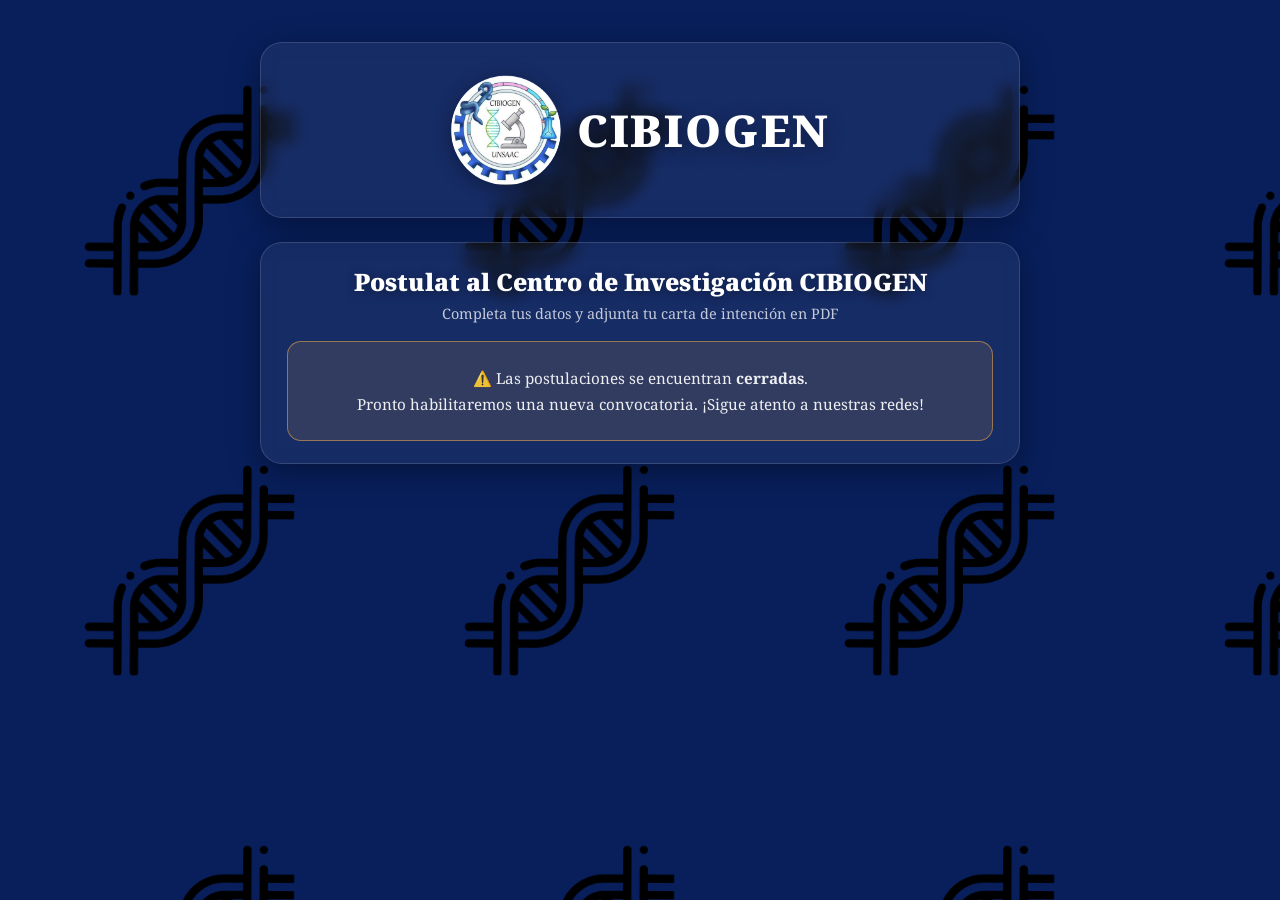
<file: formulario/index.html>
<!DOCTYPE html>
<html lang="es">
<head>
	<base target="_top">
	<meta charset="UTF-8">
	<meta name="viewport" content="width=device-width, initial-scale=1.0">
	<link rel="stylesheet" href="style.css">
	<title>CIBIOGEN · Postulación</title>

	<link rel="preconnect" href="https://fonts.googleapis.com">
	<link rel="preconnect" href="https://fonts.gstatic.com" crossorigin>
	<link href="https://fonts.googleapis.com/css2?family=Noto+Serif:ital,wght@0,100..900;1,100..900&display=swap" rel="stylesheet">

	<link rel="icon" type="image/png" sizes="32x32" href="cibiogen.png">
	<link rel="shortcut icon" href="cibiogen.png">
	<meta name="theme-color" content="#081F5C">
</head>

<body>
	<div class="carta">
		<div class="box-titulo">
			<img class="logo-cibiogen" src="cibiogen.png" alt="Logo CIBIOGEN">
			<span class="titulo-cibiogen">CIBIOGEN</span>
		</div>
	</div>

	<div class="carta">
		<div class="form-titulo">
			<h1>Postulat al Centro de Investigación CIBIOGEN</h1>
			<p>Completa tus datos y adjunta tu carta de intención en PDF</p>
		</div>

		<div id="aviso-cerrado" class="aviso-cerrado-form">
			<p>⚠️ Las postulaciones se encuentran <strong>cerradas</strong>.</p>
			<p>Pronto habilitaremos una nueva convocatoria. ¡Sigue atento a nuestras redes!</p>
		</div>

		<!-- Pantalla de éxito -->
		<div class="pantalla-exito-form" id="pantalla-exito">
			<div class="icono-exito">✅</div>
			<h2>¡Postulación enviada!</h2>
			<p id="texto-exito">Tu inscripción fue registrada correctamente.</p>
			<br>
			<button type="button" class="btn-reiniciar-form" onclick="reiniciar()">Registrar otra postulación</button>
		</div>

		<form id="formPostulacion" novalidate>
			<div class="seccion-form">
				<h3>Datos personales</h3>
				<div class="fila-form tres">
					<div class="campo-form">
						<label for="nombres">Nombres</label>
						<input type="text" id="nombres" name="nombres" required>
					</div>
					<div class="campo-form">
						<label for="apellidoPaterno">Apellido paterno</label>
						<input type="text" id="apellidoPaterno" name="apellidoPaterno" required>
					</div>
					<div class="campo-form">
						<label for="apellidoMaterno">Apellido materno</label>
						<input type="text" id="apellidoMaterno" name="apellidoMaterno" required>
					</div>
				</div>
				<div class="fila-form tres">
					<div class="campo-form corto">
						<label for="codigo">Código universitario</label>
						<input type="text" id="codigo" name="codigo" maxlength="6" pattern="[0-9]{6}" inputmode="numeric" placeholder="Ej. 231234" required>
						<div class="ayuda-form">6 dígitos.</div>
					</div>
					<div class="campo-form corto">
						<label for="celular">Celular</label>
						<input type="tel" id="celular" name="celular" maxlength="9" pattern="[0-9]{9}" inputmode="numeric" placeholder="Ej. 987654321" required>
						<div class="ayuda-form">9 dígitos.</div>
					</div>
					<div class="campo-form corto">
						<label for="semestre">Semestre actual</label>
						<input type="text" id="semestre" name="semestre" placeholder="Ej. VII, 2026-II" required>
					</div>
				</div>
			</div>

			<div class="seccion-form">
				<h3>Carta de intención</h3>
				<div class="archivo-input-form">
					Sube tu carta de intención en formato PDF
					<br>
					<input type="file" id="carta" name="carta" accept="application/pdf" required>
				</div>
			</div>

			<button type="submit" id="btnEnviar" class="btn-enviar-form">Enviar postulación</button>
			<div id="mensaje-form"></div>
		</form>
	</div>

	<script src="common.js"></script>
	<script>
		const form = document.getElementById('formPostulacion');
		const btnEnviar = document.getElementById('btnEnviar');
		const mensaje = document.getElementById('mensaje-form');
		const pantallaExito = document.getElementById('pantalla-exito');

		if (!FORMULARIO_ACTIVO) {
			document.getElementById('aviso-cerrado').style.display = 'block';
			form.style.display = 'none';
		} else {
			document.getElementById('aviso-cerrado').style.display = 'none';
		}

		activarLimpiezaDeErrores(form);

		function reiniciar() {
			reiniciarFormularioGenerico(form, pantallaExito);
		}

		function validarFormato() {
			const codigo = document.getElementById('codigo').value.trim();
			const celular = document.getElementById('celular').value.trim();
			const carta = document.getElementById('carta').files[0];

			let error = '';
			if (!/^[0-9]{6}$/.test(codigo)) error = 'El código universitario debe tener exactamente 6 dígitos (ej. 231234).';
			else if (!/^[0-9]{9}$/.test(celular)) error = 'El celular debe tener exactamente 9 dígitos.';
			else if (!carta) error = 'Adjunta tu carta de intención en PDF.';
			else if (!/\.pdf$/i.test(carta.name)) error = 'La carta de intención debe ser un archivo PDF.';
			return error;
		}

		form.addEventListener('submit', async function (e) {
			e.preventDefault();

			if (!FORMULARIO_ACTIVO) {
				mensaje.className = 'error';
				mensaje.textContent = 'Las postulaciones se encuentran cerradas en este momento.';
				return;
			}

			if (formularioTieneEspaciosVacios(form)) {
				mensaje.className = 'error';
				mensaje.textContent = 'Hay campos sin completar (marcados en rojo). Revisa que no queden vacíos ni con solo espacios.';
				return;
			}

			const errorFormato = validarFormato();
			if (errorFormato) {
				mensaje.className = 'error';
				mensaje.textContent = errorFormato;
				return;
			}

			btnEnviar.disabled = true;
			btnEnviar.textContent = 'Enviando...';
			mensaje.className = '';

			const archivoCarta = document.getElementById('carta').files[0];
			const cartaBase64 = await leerArchivoComoBase64(archivoCarta);
			const cartaNombre = archivoCarta ? archivoCarta.name : '';

			const datos = {
				cartaBase64: cartaBase64,
				cartaNombre: cartaNombre,
				nombres: document.getElementById('nombres').value.trim(),
				apellidoPaterno: document.getElementById('apellidoPaterno').value.trim(),
				apellidoMaterno: document.getElementById('apellidoMaterno').value.trim(),
				codigo: document.getElementById('codigo').value.trim(),
				celular: document.getElementById('celular').value.trim(),
				semestre: document.getElementById('semestre').value.trim()
			};

			enviarPostulacion(datos)
				.then(function (respuesta) {
					btnEnviar.disabled = false;
					btnEnviar.textContent = 'Enviar postulación';
					if (respuesta.ok) {
						document.getElementById('texto-exito').textContent = respuesta.mensaje;
						form.style.display = 'none';
						pantallaExito.classList.add('visible');
					} else {
						mensaje.className = 'error';
						mensaje.textContent = respuesta.mensaje;
					}
				})
				.catch(function (error) {
					btnEnviar.disabled = false;
					btnEnviar.textContent = 'Enviar postulación';
					mensaje.className = 'error';
					mensaje.textContent = 'Error: ' + error.message;
				});
		});
	</script>
</body>
</html>
</file>
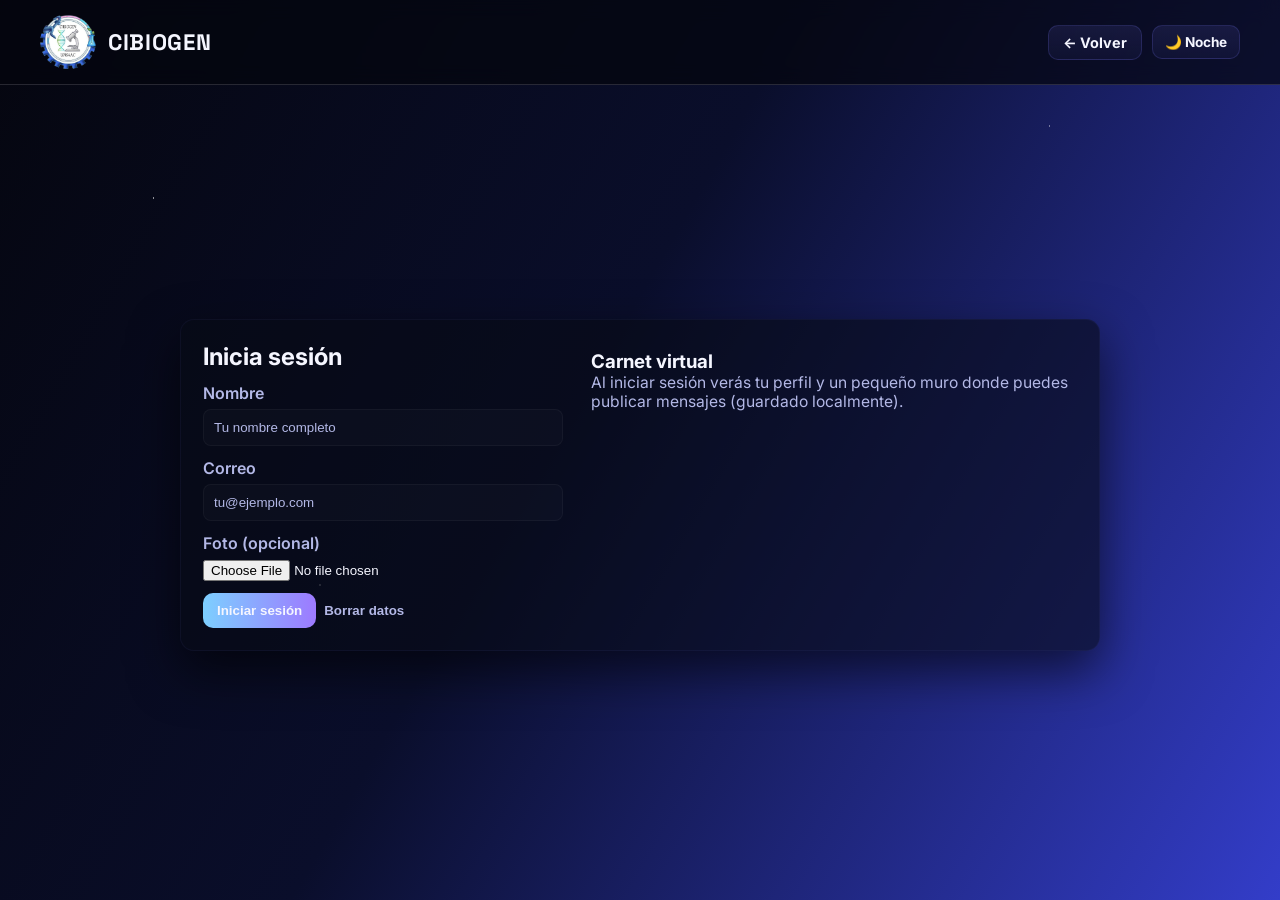
<file: login.html>
<!DOCTYPE html>
<html lang="es" data-theme="noche">
<head>
    <meta charset="utf-8">
    <meta name="viewport" content="width=device-width,initial-scale=1">
    <title>Login — CIBIOGEN</title>
    <link rel="preconnect" href="https://fonts.googleapis.com">
    <link rel="preconnect" href="https://fonts.gstatic.com" crossorigin>
    <link href="https://fonts.googleapis.com/css2?family=Space+Grotesk:wght@400;500;600;700&family=Inter:wght@400;500;600;700&display=swap" rel="stylesheet">
    <link rel="icon" type="image/png" href="img/favicon.png">
    <link rel="apple-touch-icon" sizes="180x180" href="img/apple-touch-icon.png">
    <link rel="stylesheet" href="css/theme.css">
    <link rel="stylesheet" href="css/main.css">
    <link rel="stylesheet" href="css/login.css">
    <script src="js/theme.js" defer></script>
</head>
<body>
    <header class="cabecera">
        <div class="cabecera-brand">
            <a href="index.html">
                <img src="img/logo_cibiogen.png" alt="Logo CIBIOGEN">
                <h1>CIBIOGEN</h1>
            </a>
        </div>
        <div class="cabecera-actions">
            <a class="top-right-login" href="index.html">← Volver</a>
        </div>
    </header>
    <div class="login-root">
        <div class="login-card">
            <div class="login-form">
                <h2>Inicia sesión</h2>
                <form id="login-form">
                    <div class="form-row">
                        <label for="name">Nombre</label>
                        <input id="name" name="name" type="text" required placeholder="Tu nombre completo">
                    </div>
                    <div class="form-row">
                        <label for="email">Correo</label>
                        <input id="email" name="email" type="email" placeholder="tu@ejemplo.com">
                    </div>
                    <div class="form-row">
                        <label for="avatar">Foto (opcional)</label>
                        <input id="avatar" name="avatar" type="file" accept="image/*">
                    </div>
                    <div style="display:flex;gap:8px;align-items:center">
                        <button class="btn-primary" type="submit">Iniciar sesión</button>
                        <button id="clear" type="button" class="btn-secondary">Borrar datos</button>
                    </div>
                </form>
            </div>

            <div class="profile-pane">
                <div id="profile-view" style="display:none">
                    <div class="profile-card">
                        <div class="avatar-wrap"><img id="profile-avatar" src="img/Libro1.jpg" alt="avatar"></div>
                        <div class="profile-meta">
                            <h3 id="profile-name"></h3>
                            <p id="profile-email" class="muted"></p>
                            <div style="margin-top:8px"><button id="logout" class="btn-primary">Cerrar sesión</button></div>
                        </div>
                    </div>

                    <div class="wall">
                        <h4>Tu muro</h4>
                        <form id="post-form">
                            <textarea id="post-text" placeholder="¿Qué quieres compartir?" rows="3"></textarea>
                            <div style="margin-top:8px"><button class="btn-primary" type="submit">Publicar</button></div>
                        </form>
                        <div id="posts" style="margin-top:12px;display:flex;flex-direction:column;gap:12px"></div>
                    </div>
                </div>

                <div id="welcome">
                    <h3>Carnet virtual</h3>
                    <p class="muted">Al iniciar sesión verás tu perfil y un pequeño muro donde puedes publicar mensajes (guardado localmente).</p>
                </div>
            </div>
        </div>
    </div>

    <script src="js/login.js"></script>
</body>
</html>
</file>
<file: formulario/style.css>
@import url('https://fonts.googleapis.com/css2?family=Noto+Serif:ital,wght@0,100..900;1,100..900&display=swap');

/* RESET BOTONES */
button {
    font-family: inherit;
    font-size: inherit;
    -webkit-appearance: none;
    -moz-appearance: none;
    appearance: none;
    background: none;
    border: none;
    padding: 0;
    margin: 0;
    cursor: pointer;
    outline: none;
}

/* GENERAL / BODY */
body {
    background-color: rgb(8, 31, 92);
    background-image: url(ADN.png);
    background-repeat: repeat;
    background-size: 380px;
    font-family: Arial, sans-serif;
    margin: 0;
    padding: 30px 0;
    display: flex;
    flex-direction: column;
    align-items: center;
    justify-content: flex-start;
    width: 100%;
    min-height: 100vh;
    box-sizing: border-box;
}

/* CARTAS — ESTILO TRANSPARENTE */
.carta {
    width: 88%;
    max-width: 760px;
    margin: 12px auto;
    background: rgba(255, 255, 255, 0.06);
    backdrop-filter: blur(8px);
    -webkit-backdrop-filter: blur(8px);
    padding: 22px 26px;
    box-shadow: 0 8px 32px rgba(0, 0, 0, 0.35);
    border: 1px solid rgba(255, 255, 255, 0.14);
    border-radius: 22px;
    color: #ffffff;
    box-sizing: border-box;
}

.box-titulo {
    text-align: center;
    padding: 10px 0;
    display: flex;
    justify-content: center;
    align-items: center;
    gap: 16px;
    width: 100%;
}

.logo-cibiogen {
    width: 110px;
    height: 110px;
    border-radius: 50%;
    display: block;
    object-fit: contain;
    flex-shrink: 0;
    box-shadow: 0 4px 18px rgba(0, 0, 0, 0.35);
}

.titulo-cibiogen {
    font-family: 'Noto Serif', serif;
    font-weight: 900;
    font-size: clamp(26px, 6vw, 44px);
    line-height: 1.1;
    letter-spacing: .04em;
    color: #ffffff;
    display: block;
    text-shadow: 0 4px 18px rgba(0, 0, 0, 0.35);
    white-space: nowrap;
}

/* TITULO DEL FORMULARIO */
.form-titulo {
    text-align: center;
    margin-bottom: 4px;
}

.form-titulo h1 {
    color: #ffffff;
    font-family: 'Noto Serif', serif;
    font-weight: 900;
    font-size: 1.5rem;
    margin: 0 0 6px;
    text-shadow: 0 2px 10px rgba(0, 0, 0, 0.35);
}

.form-titulo p {
    color: rgba(255, 255, 255, 0.75);
    font-family: 'Noto Serif', serif;
    font-size: 0.9rem;
    margin: 0 auto;
    max-width: 480px;
}

/* SECCIONES DEL FORMULARIO */
.seccion-form, .seccion-form *, .fila-form, .fila-form * {
    box-sizing: border-box;
}

.seccion-form {
    text-align: left;
    width: 100%;
    margin-top: 22px;
}

.seccion-form:first-of-type {
    margin-top: 12px;
}

.seccion-form h3 {
    color: rgba(255, 255, 255, 0.7);
    font-size: 0.78rem;
    font-weight: 700;
    text-transform: uppercase;
    letter-spacing: .07em;
    margin: 0 0 14px;
    padding-bottom: 8px;
    border-bottom: 1px solid rgba(255, 255, 255, 0.14);
}

.campo-form {
    margin-bottom: 14px;
}

.campo-form label {
    display: block;
    font-size: 0.82rem;
    font-weight: 600;
    color: rgba(255, 255, 255, 0.9);
    margin-bottom: 6px;
    font-family: 'Noto Serif', serif;
}

.campo-form .ayuda-form {
    font-size: 0.72rem;
    color: rgba(255, 255, 255, 0.5);
    margin-top: 4px;
}

.campo-form input[type="text"],
.campo-form input[type="tel"],
.campo-form select {
    width: 100%;
    max-width: 420px;
    padding: 10px 12px;
    border-radius: 10px;
    border: 1.5px solid rgba(255, 255, 255, 0.22);
    background: rgba(255, 255, 255, 0.1);
    color: #ffffff;
    font-family: Arial, sans-serif;
    font-size: 0.92rem;
    transition: border-color 0.2s ease, background 0.2s ease;
}

.campo-form select option {
    color: #000;
}

.campo-form input::placeholder {
    color: rgba(255, 255, 255, 0.4);
}

.campo-form input:focus,
.campo-form select:focus {
    outline: none;
    border-color: #9db8e8;
    background: rgba(255, 255, 255, 0.16);
}

.campo-form.corto input {
    max-width: 200px;
}

.fila-form {
    display: grid;
    grid-template-columns: 1fr;
    gap: 4px 16px;
}

.oculto-form {
    display: none !important;
}

/* AVISO DE POSTULACIONES CERRADAS */
.aviso-cerrado-form {
    display: none;
    text-align: center;
    padding: 20px 18px;
    margin-top: 18px;
    border-radius: 14px;
    border: 1.5px solid rgba(255, 179, 71, 0.5);
    background: rgba(255, 179, 71, 0.12);
}

.aviso-cerrado-form p {
    margin: 6px 0;
    color: rgba(255, 255, 255, 0.92);
    font-size: 0.95rem;
    font-family: 'Noto Serif', serif;
}

/* SUBIDA DE PDF */
.archivo-input-form {
    border: 1.5px dashed rgba(255, 255, 255, 0.3);
    border-radius: 12px;
    padding: 18px;
    text-align: center;
    font-size: 0.82rem;
    color: rgba(255, 255, 255, 0.75);
    background: rgba(255, 255, 255, 0.05);
}

.archivo-input-form input {
    margin-top: 10px;
    color: rgba(255, 255, 255, 0.75);
    font-size: 0.8rem;
}

/* BOTON DE ENVIO */
.btn-enviar-form {
    display: block;
    width: 100%;
    margin-top: 24px;
    padding: 12px 16px;
    border: none;
    border-radius: 25px;
    background: rgba(255, 255, 255, 0.9);
    color: rgb(8, 31, 92);
    font-family: 'Noto Serif', serif;
    font-weight: 700;
    font-size: 1rem;
    cursor: pointer;
    box-shadow: 0 4px 14px rgba(0, 0, 0, 0.35);
    transition: all 0.2s ease;
}

.btn-enviar-form:hover {
    background: #ffffff;
}

.btn-enviar-form:disabled {
    opacity: 0.6;
    cursor: default;
}

/* ESTADOS Y EXITO */
#mensaje-form {
    margin-top: 16px;
    padding: 12px 14px;
    border-radius: 10px;
    font-size: 0.85rem;
    display: none;
    box-sizing: border-box;
}

#mensaje-form.ok {
    display: block;
    background: rgba(76, 175, 80, 0.2);
    color: #c8e6c9;
    border: 1px solid rgba(165, 214, 167, 0.4);
}

#mensaje-form.error {
    display: block;
    background: rgba(185, 39, 14, 0.2);
    color: #ffcdc0;
    border: 1px solid rgba(255, 138, 101, 0.4);
}

.campo-invalido-form {
    border-color: #ff8a65 !important;
    box-shadow: 0 0 0 1px #ff8a65;
    background: rgba(185, 39, 14, 0.18) !important;
}

.pantalla-exito-form {
    display: none;
    text-align: center;
}

.pantalla-exito-form.visible {
    display: block;
}

.pantalla-exito-form .icono-exito {
    font-size: 2.6rem;
    margin-bottom: 10px;
}

.pantalla-exito-form h2 {
    color: #ffffff;
    font-family: 'Noto Serif', serif;
    font-size: 1.2rem;
    margin: 0 0 8px;
}

.pantalla-exito-form p {
    color: rgba(255, 255, 255, 0.75);
    font-size: 0.88rem;
}

.btn-reiniciar-form {
    margin-top: 14px;
    background: rgba(255, 255, 255, 0.14);
    color: #fff;
    border: none;
    border-radius: 999px;
    padding: 10px 20px;
    font-weight: 600;
    cursor: pointer;
}

.btn-reiniciar-form:hover {
    background: rgba(255, 255, 255, 0.24);
}

/* SCROLLBAR */
html {
    scrollbar-width: thin;
    scrollbar-color: #2a52ad rgba(0, 0, 0, 0.35);
}

::-webkit-scrollbar {
    width: 10px;
    height: 10px;
}

::-webkit-scrollbar-track {
    background: rgba(0, 0, 0, 0.35);
}

::-webkit-scrollbar-thumb {
    background: linear-gradient(180deg, #9db8e8, #1e3f8f);
    border-radius: 20px;
    border: 2px solid rgba(0, 0, 0, 0.35);
}

::-webkit-scrollbar-thumb:hover {
    background: linear-gradient(180deg, #b9c4de, #2a52ad);
}

/* RESPONSIVE */
@media (min-width: 640px) {
    .fila-form.tres { grid-template-columns: 1fr 1fr 1fr; }
}

@media (min-width: 768px) {
    .carta {
        width: 70%;
    }
}

@media (max-width: 520px) {
    .carta {
        padding: 18px 16px;
    }

    .box-titulo {
        flex-direction: column;
        gap: 8px;
    }

    .logo-cibiogen {
        width: 96px;
        height: 96px;
    }

    .campo-form input[type="text"],
    .campo-form input[type="tel"],
    .campo-form select,
    .campo-form.corto input {
        max-width: none;
        font-size: 16px;
        padding: 12px;
    }

    .campo-form label {
        font-size: 0.9rem;
    }

    .btn-enviar-form {
        font-size: 1.05rem;
        padding: 14px 16px;
    }
}
</file>
<file: css/theme.css>
/* ============================================================
   theme.css — 3 estilos globales (noche / claro / contraste)
   Se cambian con un botón (js/theme.js) colocando
   <html data-theme="noche|claro|contraste">
   ============================================================ */

:root,
:root[data-theme="noche"] {
    --font-display: 'Space Grotesk', 'Inter', system-ui, -apple-system, 'Segoe UI', Roboto, sans-serif;
    --font-body: 'Inter', system-ui, -apple-system, 'Segoe UI', Roboto, sans-serif;

    /* -- fondo (Tokyo Night) */
    --bg-body:
        radial-gradient(1.5px 1.5px at 12% 22%, rgba(255,255,255,0.55) 50%, transparent 51%),
        radial-gradient(1.5px 1.5px at 82% 14%, rgba(255,255,255,0.4) 50%, transparent 51%),
        radial-gradient(1px 1px at 65% 38%, rgba(255,255,255,0.35) 50%, transparent 51%),
        radial-gradient(1.5px 1.5px at 25% 65%, rgba(255,255,255,0.3) 50%, transparent 51%),
        radial-gradient(1px 1px at 90% 70%, rgba(255,255,255,0.3) 50%, transparent 51%),
        linear-gradient(120deg, #05060f 0%, #0a0e2b 45%, #333dc9 100%);

    /* -- texto -- */
    --text-hi: #f5f6ff;
    --text-lo: #b3b8e6;

    /* -- superficies -- */
    --surface-a: rgba(11, 12, 20, 0.45);
    --surface-b: rgba(255, 255, 255, 0.03);
    --surface-c: rgba(8, 10, 20, 0.55);
    --surface-glass: rgba(5, 6, 15, 0.72);

    /* -- líneas / bordes -- */
    --line: rgba(245, 246, 255, 0.14);
    --line-soft: rgba(245, 246, 255, 0.07);
    --card-border: rgba(255, 255, 255, 0.04);
    --ring: rgba(245, 239, 228, 0.85);

    /* -- acentos -- */
    --accent-1: #7aa2f7;
    --accent-2: #9cc8ff;
    --accent-3: #9d7aff;
    --accent-4: #7dcfff;
    --cta-grad: linear-gradient(90deg, var(--accent-4), var(--accent-3));
    --btn-grad: linear-gradient(180deg, rgba(125,122,255,0.12), rgba(125,122,255,0.06));
    --accent-border: rgba(125, 122, 255, 0.18);
    --accent-tint: rgba(125, 122, 255, 0.06);

    /* -- sombras / brillos -- */
    --shadow-card: 0 8px 30px rgba(12, 14, 26, 0.45);
    --shadow-hover: 0 20px 44px rgba(12, 14, 26, 0.6);
    --glow-soft: rgba(125, 122, 255, 0.28);
    --glow-faint: rgba(125, 122, 255, 0.06);

    /* -- degradados de sección (hero / carrusel) -- */
    --fade-bottom: linear-gradient(to bottom, rgba(0, 0, 0, 0.4), transparent);
    --fade-top: linear-gradient(to top, rgba(0, 0, 0, 0.8), transparent);

    /* -- sombreado de texto sobre figuras -- */
    --text-shadow: 0 3px 8px rgba(0, 0, 0, 0.7);

    /* -- halo del logo central -- */
    --logo-halo: rgba(125, 122, 255, 0.22);

    /* -- formularios -- */
    --input-bg: rgba(255, 255, 255, 0.02);
    --input-border: rgba(255, 255, 255, 0.04);
}

:root[data-theme="claro"] {
    --bg-body: #eef1f6;

    --text-hi: #1b2440;
    --text-lo: #4a5479;

    --surface-a: rgba(255, 255, 255, 0.92);
    --surface-b: rgba(255, 255, 255, 0.8);
    --surface-c: #ffffff;
    --surface-glass: rgba(255, 255, 255, 0.9);

    --line: rgba(27, 36, 64, 0.15);
    --line-soft: rgba(27, 36, 64, 0.09);
    --card-border: rgba(27, 36, 64, 0.09);
    --ring: #ffffff;

    --accent-1: #2563eb;
    --accent-2: #1d4ed8;
    --accent-3: #6d28d9;
    --accent-4: #0891b2;
    --cta-grad: linear-gradient(90deg, var(--accent-4), var(--accent-3));
    --btn-grad: linear-gradient(180deg, rgba(37, 99, 235, 0.1), rgba(37, 99, 235, 0.05));
    --accent-border: rgba(37, 99, 235, 0.25);
    --accent-tint: rgba(37, 99, 235, 0.08);

    --shadow-card: 0 8px 24px rgba(30, 40, 80, 0.14);
    --shadow-hover: 0 18px 40px rgba(30, 40, 80, 0.22);
    --glow-soft: rgba(37, 99, 235, 0.25);
    --glow-faint: rgba(37, 99, 235, 0.08);

    --fade-bottom: transparent;
    --fade-top: transparent;

    --text-shadow: 0 2px 6px rgba(255, 255, 255, 0.6);

    --logo-halo: rgba(37, 99, 235, 0.2);

    --input-bg: rgba(255, 255, 255, 0.95);
    --input-border: rgba(27, 36, 64, 0.16);
}

:root[data-theme="contraste"] {
    --bg-body: #000000;

    --text-hi: #ffffff;
    --text-lo: rgba(255, 255, 255, 0.8);

    --surface-a: rgba(255, 255, 255, 0.09);
    --surface-b: rgba(255, 255, 255, 0.05);
    --surface-c: rgba(255, 255, 255, 0.13);
    --surface-glass: rgba(0, 0, 0, 0.7);

    --line: rgba(255, 255, 255, 0.45);
    --line-soft: rgba(255, 255, 255, 0.18);
    --card-border: rgba(255, 255, 255, 0.22);
    --ring: #ffffff;

    --accent-1: #7df9ff;
    --accent-2: #d6f9ff;
    --accent-3: #c8b6ff;
    --accent-4: #7df9ff;
    --cta-grad: linear-gradient(90deg, var(--accent-4), var(--accent-3));
    --btn-grad: linear-gradient(180deg, rgba(125, 249, 255, 0.22), rgba(125, 249, 255, 0.1));
    --accent-border: rgba(125, 249, 255, 0.7);
    --accent-tint: rgba(125, 249, 255, 0.14);

    --shadow-card: 0 8px 30px rgba(0, 0, 0, 0.8);
    --shadow-hover: 0 20px 44px rgba(0, 0, 0, 0.9);
    --glow-soft: rgba(125, 249, 255, 0.45);
    --glow-faint: rgba(125, 249, 255, 0.18);

    --fade-bottom: transparent;
    --fade-top: linear-gradient(to bottom, rgba(255, 255, 255, 0.06), transparent);

    --text-shadow: 0 2px 6px rgba(0, 0, 0, 0.9);

    --logo-halo: rgba(125, 249, 255, 0.3);

    --input-bg: rgba(255, 255, 255, 0.1);
    --input-border: rgba(255, 255, 255, 0.4);
}
</file>
<file: css/main.css>
/* ============================================================
   main.css — estilos globales de CIBIOGEN
   Unifica prueba.css + fusion.css + estilos.css + login.
   Todos los colores salen de css/theme.css (3 temas).
   ============================================================ */

/* --reset-- */
*, *::before, *::after {
    box-sizing: border-box;
    margin: 0;
    padding: 0;
}

/* --base-- */
body {
    background: var(--bg-body);
    background-attachment: fixed;
    min-height: 100vh;
    display: flex;
    flex-direction: column;
    font-family: var(--font-body);
    overflow-x: hidden;
    color: var(--text-hi);
    transition: background 0.4s ease, color 0.4s ease;
}

a { color: var(--accent-1); }

img { max-width: 100%; }

/* --cabecera (header) -- */
.cabecera {
    display: flex;
    align-items: center;
    justify-content: space-between;
    gap: 20px;
    width: 100%;
    padding: 14px 40px;
    background: var(--surface-glass);
    backdrop-filter: blur(10px);
    -webkit-backdrop-filter: blur(10px);
    border-bottom: 1px solid var(--line);
    position: sticky;
    top: 0;
    z-index: 900;
}

.cabecera-brand a {
    display: flex;
    align-items: center;
    gap: 12px;
    text-decoration: none;
}

.cabecera-brand img {
    width: 56px;
    height: 56px;
    object-fit: contain;
    border-radius: 50%;
}

.cabecera-brand h1 {
    font-family: var(--font-display);
    font-size: 1.4rem;
    color: var(--text-hi);
    margin: 0;
    letter-spacing: 0.03em;
}

.cabecera-nav {
    display: flex;
    align-items: center;
    gap: 26px;
    flex-wrap: wrap;
}

.cabecera-nav a {
    color: var(--text-lo);
    text-decoration: none;
    font-weight: 600;
    font-size: 0.95rem;
    padding-bottom: 4px;
    border-bottom: 2px solid transparent;
    transition: color 0.2s ease, border-bottom-color 0.2s ease;
}

.cabecera-nav a:hover {
    color: var(--text-hi);
    border-bottom-color: var(--accent-1);
}

.cabecera-nav a[aria-current="page"] {
    color: var(--text-hi);
    border-bottom-color: var(--accent-1);
}

@media (max-width: 700px) {
    .cabecera {
        flex-direction: column;
        align-items: flex-start;
        padding: 14px 20px;
    }
    .cabecera-nav {
        gap: 16px;
    }
}

/* --acciones de cabecera (login + tema) --
   Viven dentro del header, no flotan sobre el contenido. */
.cabecera-actions {
    display: flex;
    align-items: center;
    gap: 10px;
    margin-left: auto;
}

.top-right-login {
    display: inline-block;
    padding: 8px 14px;
    border-radius: 10px;
    text-decoration: none;
    font-weight: 700;
    font-size: 0.9rem;
    color: var(--text-hi);
    background: var(--btn-grad);
    border: 1px solid var(--accent-border);
    transition: background 0.2s ease, transform 0.2s ease;
}

.top-right-login:hover {
    background: var(--cta-grad);
    transform: translateY(-2px);
}

/* --botón de tema (en cabecera; variante flotante solo si no hay header) -- */
.theme-toggle {
    padding: 8px 12px;
    border-radius: 10px;
    border: 1px solid var(--accent-border);
    background: var(--btn-grad);
    color: var(--text-hi);
    font-family: var(--font-body);
    font-weight: 700;
    font-size: 0.85rem;
    cursor: pointer;
    transition: background 0.2s ease, transform 0.2s ease;
    white-space: nowrap;
}

.theme-toggle:hover {
    background: var(--cta-grad);
    transform: translateY(-2px);
}

.theme-toggle--float {
    position: fixed;
    right: 20px;
    bottom: 20px;
    z-index: 1200;
    box-shadow: var(--shadow-card);
    backdrop-filter: blur(8px);
}

@media (max-width: 600px) {
    .theme-toggle--float { right: 12px; bottom: 12px; }
}

@media (max-width: 700px) {
    .cabecera-actions {
        margin-left: 0;
        width: 100%;
        justify-content: flex-start;
        flex-wrap: wrap;
    }
}

/* --main / hero sináptico -- */
.main-content {
    flex: 1;
    display: flex;
    justify-content: center;
    align-items: center;
    padding: 2rem 1rem;
    position: relative;
}

.arc-container {
    position: relative;
    width: 100%;
    max-width: 900px;
    height: 520px;
}

.arc-container::before,
.arc-container::after {
    content: "";
    position: absolute;
    top: 42%;
    left: 50%;
    border-radius: 50%;
    border: 1px dashed var(--line);
    pointer-events: none;
    z-index: 0;
}

.arc-container::before {
    width: 460px;
    height: 460px;
    transform: translate(-50%, -50%);
    animation: spin 100s linear infinite;
}

.arc-container::after {
    width: 680px;
    height: 680px;
    border-color: var(--line-soft);
    transform: translate(-50%, -50%);
    animation: spin 160s linear infinite reverse;
}

@keyframes spin {
    to { transform: translate(-50%, -50%) rotate(360deg); }
}

#synapse-canvas {
    position: absolute;
    top: 0;
    left: 0;
    width: 100%;
    height: 100%;
    z-index: 1;
    pointer-events: none;
}

.main-logo {
    position: absolute;
    top: 0;
    left: 50%;
    transform: translateX(-50%);
    width: 220px;
    height: 220px;
    border-radius: 50%;
    background-color: var(--surface-b);
    box-shadow: var(--shadow-card), 0 0 90px var(--glow-faint);
    display: flex;
    justify-content: center;
    align-items: center;
    overflow: hidden;
    border: 6px solid var(--ring);
    z-index: 10;
}

.main-logo img {
    width: 100%;
    height: 100%;
    object-fit: cover;
    position: relative;
    z-index: 11;
}

.main-logo::before {
    content: "";
    position: absolute;
    left: 50%;
    top: 50%;
    transform: translate(-50%, -50%);
    width: 360px;
    height: 360px;
    border-radius: 50%;
    background: radial-gradient(circle, var(--logo-halo), var(--glow-faint));
    filter: blur(18px);
    z-index: 9;
    pointer-events: none;
}

@keyframes float {
    0%, 100% { transform: translateY(0); }
    50% { transform: translateY(-18px); }
}

.child-logo {
    width: 140px;
    height: 140px;
    background: var(--cta-grad);
    border-radius: 50%;
    box-shadow: var(--shadow-card), inset 0 0 18px var(--glow-faint);
    cursor: pointer;
    z-index: 10;
    animation: float 4s ease-in-out infinite;
    transition: filter 0.3s ease, transform 0.3s ease;
}

.child-logo:hover {
    transform: translateY(-4px) scale(1.09);
    filter: brightness(1.12) drop-shadow(0 0 28px var(--glow-soft));
}

.child-wrapper {
    position: absolute;
    display: flex;
    flex-direction: column;
    align-items: center;
    gap: 8px;
    z-index: 10;
    transform: translate(-50%, -50%);
}

.child-wrapper.child-1 { top: 28%; left: 15%; }
.child-wrapper.child-2 { top: 82%; left: 40%; }
.child-wrapper.child-3 { top: 82%; left: 60%; }
.child-wrapper.child-4 { top: 28%; left: 85%; }

.child-label {
    display: block;
    color: var(--accent-2);
    font-weight: 600;
    font-size: 1rem;
    font-family: var(--font-body);
    text-align: center;
    text-shadow: var(--text-shadow);
    max-width: 160px;
    transform: translateY(4px);
}

/* --carrusel de servicios -- */
.carousel-section {
    width: 100%;
    padding: 2rem 0;
    background: var(--fade-top);
    border-top: 1px solid var(--line);
}

.carousel-container {
    display: flex;
    gap: 36px;
    padding: 1.5rem 2.5rem;
    overflow-x: auto;
    scrollbar-width: none;
    -ms-overflow-style: none;
    cursor: grab;
}

.carousel-container::-webkit-scrollbar {
    display: none;
}

.carousel-container:active {
    cursor: grabbing;
}

.carousel-item-wrapper {
    display: flex;
    flex-direction: column;
    align-items: center;
    gap: 18px;
    flex: 0 0 auto;
    user-select: none;
}

.carousel-item {
    width: 170px;
    height: 170px;
    background: linear-gradient(135deg, var(--accent-4), var(--accent-3));
    border-radius: 16px;
    display: flex;
    align-items: center;
    justify-content: center;
    box-shadow: var(--shadow-card), inset 0 2px 4px rgba(255, 255, 255, 0.35);
    transition: transform 0.3s ease, box-shadow 0.3s ease;
}

.carousel-item-wrapper:hover .carousel-item {
    transform: translateY(-12px) scale(1.03);
    box-shadow: var(--shadow-hover), inset 0 2px 6px rgba(255, 255, 255, 0.03);
}

.carousel-icon {
    width: 58px;
    height: 58px;
    stroke: rgba(255, 255, 255, 0.92);
    fill: none;
    stroke-width: 1.5;
    stroke-linecap: round;
    stroke-linejoin: round;
    opacity: 0.95;
}

.carousel-label {
    font-size: 1.05rem;
    font-weight: 600;
    letter-spacing: 0.2px;
    text-shadow: var(--text-shadow);
    color: var(--accent-4);
    text-align: center;
    max-width: 170px;
    font-family: var(--font-body);
}

/* --secciones generales -- */
.seccion {
    max-width: 1200px;
    margin: auto;
    padding: 40px 20px;
    width: 100%;
}

.seccion h2 {
    text-align: center;
    margin-bottom: 20px;
}

.seccion hr {
    border: none;
    height: 0;
}

.tituloglobo {
    display: flex;
    flex-direction: column;
    align-items: center;
    margin: 0 auto;
}

.tituloglobo h2 {
    font-family: var(--font-display);
    font-size: 2rem;
    font-weight: 600;
    letter-spacing: 0;
    color: var(--text-hi);
    margin: 0;
    padding-bottom: 16px;
    position: relative;
    text-align: center;
}

.tituloglobo h2::after {
    content: "";
    position: absolute;
    left: 50%;
    bottom: 0;
    transform: translateX(-50%);
    width: 64px;
    height: 2px;
    background: var(--accent-1);
}

/* --tarjeta "Quiénes Somos" -- */
.grindgral {
    display: grid;
    grid-template-columns: repeat(auto-fit, minmax(min(500px, 100%), 1fr));
    gap: 20px;
}

.grindgral p {
    font-family: var(--font-body);
    font-size: 1.05rem;
    line-height: 1.75;
    text-align: justify;
    color: var(--text-lo);
}

.grindgral p strong {
    color: var(--text-hi);
}

.cartagral {
    background: var(--surface-a);
    color: var(--text-hi);
    border: 1px solid var(--card-border);
    border-radius: 14px;
    padding: 0;
    box-shadow: var(--shadow-card);
}

.cartagral img {
    width: 100%;
    height: 100%;
    object-fit: cover;
    border-radius: 8px 0 0 8px;
    border: none;
    filter: saturate(0.95) contrast(1.06) brightness(0.98);
    display: block;
}

.creative-card { display: flex; gap: 0; overflow: hidden; border-radius: 16px; }
.creative-card .card-media { flex: 0 0 44%; min-height: 220px; position: relative; }
.creative-card .card-media img { height: 100%; width: 100%; display: block; }
.creative-card .card-body { flex: 1; padding: 22px 26px; display: flex; flex-direction: column; justify-content: center; gap: 12px; }
.card-title { font-family: var(--font-display); font-size: 1.25rem; margin: 0; color: var(--text-hi); letter-spacing: 0; -webkit-font-smoothing: antialiased; }
.muted { color: var(--text-lo); font-size: 0.98rem; }
.card-meta { display: flex; flex-wrap: wrap; gap: 12px; margin-top: 8px; }
.card-meta .meta-item {
    background: var(--btn-grad);
    padding: 8px 12px;
    border-radius: 10px;
    font-weight: 600;
    color: var(--text-hi);
    font-size: 0.9rem;
    border: 1px solid var(--accent-tint);
}
.creative-card { transition: transform 0.28s ease, box-shadow 0.28s ease; }
.creative-card:hover { transform: translateY(-8px); box-shadow: var(--shadow-hover); }

/* --banner "Libros Gratis" -- */
.libros-banner {
    max-width: 1200px;
    margin: 28px auto;
    padding: 18px;
    border-radius: 12px;
    background: var(--btn-grad);
    box-shadow: var(--shadow-card);
    border: 1px solid var(--accent-tint);
}
.libros-inner { display: flex; gap: 20px; align-items: center; justify-content: space-between; }
.libros-inner h3 { margin: 0; color: var(--text-hi); font-family: var(--font-display); font-size: 1.2rem; }
.libros-inner p { margin: 0; color: var(--text-lo); flex: 1; padding-right: 12px; }
.libros-cta {
    display: inline-block;
    padding: 10px 16px;
    background: var(--cta-grad);
    color: var(--text-hi);
    text-decoration: none;
    border-radius: 10px;
    font-weight: 700;
    box-shadow: var(--shadow-card);
}
.libros-cta:hover { transform: translateY(-3px); }

.libros-grid { display: flex; gap: 12px; align-items: center; margin-top: 14px; padding: 0 6px 12px 6px; }
.libro-item {
    display: block;
    flex: 0 0 110px;
    border-radius: 10px;
    overflow: hidden;
    border: 1px solid var(--card-border);
    box-shadow: var(--shadow-card);
    transition: transform 0.22s ease, box-shadow 0.22s ease;
}
.libro-item img { width: 100%; height: 150px; object-fit: cover; display: block; }
.libro-item:hover { transform: translateY(-6px); box-shadow: var(--shadow-hover); }

/* --asesores -- */
.gridasesores { display: grid; gap: 20px; }

.asesor {
    display: grid;
    grid-template-columns: 150px 1fr;
    gap: 20px;
    align-items: center;
    background: var(--surface-c);
    padding: 20px;
    border: 1px solid var(--card-border);
    border-radius: 14px;
    box-shadow: var(--shadow-card);
    transition: transform 0.3s ease, box-shadow 0.3s ease;
}

.asesor img {
    width: 150px;
    height: 150px;
    object-fit: cover;
    border-radius: 50%;
    border: 2px solid var(--accent-tint);
    box-shadow: 0 0 0 6px var(--card-border);
}

.asesor h3 { font-family: var(--font-display); color: var(--text-hi); font-size: 1.15rem; }
.asesor p { color: var(--text-lo); font-family: var(--font-body); line-height: 1.6; }
.asesor:hover { transform: translateY(-4px); box-shadow: var(--shadow-hover); }

.flecha { display: flex; justify-content: flex-end; padding: 4px 24px 12px; }
.flecha a {
    background: var(--btn-grad);
    color: var(--text-hi);
    font-family: var(--font-body);
    font-weight: 600;
    text-decoration: none;
    padding: 10px 18px;
    border-radius: 10px;
    box-shadow: var(--shadow-card);
    transition: background 0.2s ease, transform 0.2s ease;
}
.flecha a:hover { background: var(--cta-grad); transform: translateY(-2px); }

/* --slider de artículos (portada) -- */
.slider {
    width: 100%;
    overflow: hidden;
    border-radius: 14px;
    background: var(--surface-a);
    border: 1px solid var(--line);
    box-shadow: var(--shadow-card);
}

.track {
    display: flex;
    transition: transform 0.8s ease;
}

.slide {
    min-width: 33.333%;
    padding: 10px;
}

.slide a { display: block; }

.slide img {
    width: 100%;
    aspect-ratio: 210 / 297;
    object-fit: cover;
    border-radius: 10px;
    display: block;
    filter: saturate(0.95) contrast(1.05);
}

/* --hero "Investigación y Futuro" -- */
.titulo-hero {
    width: 100%;
    padding: 40px 20px;
    text-align: center;
    background: var(--fade-bottom);
    border-bottom: 1px solid var(--line);
}

.titulo-hero h1 {
    font-family: var(--font-display);
    font-size: clamp(1.8rem, 4vw, 3rem);
    font-weight: 700;
    color: var(--text-hi);
    margin: 0 0 12px;
    text-shadow: var(--text-shadow);
}

.titulo-hero h3 {
    font-family: var(--font-body);
    font-weight: 500;
    font-size: clamp(1rem, 2vw, 1.25rem);
    color: var(--text-lo);
    margin: 0 0 16px;
}

/* --CTA (botón destacado) -- */
.tituloenlace {
    display: inline-flex;
    align-items: center;
    justify-content: center;
    background: var(--cta-grad);
    padding: 11px 22px;
    border-radius: 50px;
    box-shadow: var(--shadow-card);
    transition: transform 0.25s ease, box-shadow 0.25s ease;
}

.tituloenlace:hover {
    transform: translateY(-2px);
    box-shadow: var(--shadow-hover);
}

.tituloenlace a {
    color: var(--text-hi);
    text-decoration: none;
    font-weight: 700;
    font-family: var(--font-body);
}

/* --sección "Únete" -- */
.titulo2 {
    text-align: center;
    padding: 50px 20px;
    background: var(--btn-grad);
    border-top: 1px solid var(--line);
    border-bottom: 1px solid var(--line);
}

.titulo2 h1 {
    font-family: var(--font-display);
    font-size: clamp(1.6rem, 4vw, 2.6rem);
    font-weight: 700;
    color: var(--text-hi);
    margin: 0 0 10px;
}

.titulo2 h3 {
    font-family: var(--font-body);
    font-weight: 500;
    color: var(--text-lo);
    margin: 14px 0 0;
}

/* --asociados -- */
.tituloasociados {
    text-align: center;
    padding: 36px 20px 8px;
}

.tituloasociados h1 {
    font-family: var(--font-display);
    font-size: clamp(1.4rem, 3vw, 2rem);
    font-weight: 600;
    color: var(--text-hi);
    margin: 0;
    position: relative;
    display: inline-block;
    padding-bottom: 12px;
}

.tituloasociados h1::after {
    content: "";
    position: absolute;
    left: 50%;
    bottom: 0;
    transform: translateX(-50%);
    width: 64px;
    height: 2px;
    background: var(--accent-1);
}

.asociados {
    display: flex;
    justify-content: center;
    flex-wrap: wrap;
    gap: 18px;
    padding: 20px 20px 44px;
}

.asociado {
    display: grid;
    grid-template-columns: auto 1fr;
    align-items: center;
    gap: 24px;
    max-width: 820px;
    width: 100%;
    background: var(--surface-a);
    border: 1px solid var(--card-border);
    border-radius: 16px;
    padding: 24px;
    box-shadow: var(--shadow-card);
    transition: transform 0.3s ease, box-shadow 0.3s ease;
}

.asociado:hover {
    transform: translateY(-4px);
    box-shadow: var(--shadow-hover);
}

.asociado-logo-wrap {
    display: flex;
    align-items: center;
    justify-content: center;
}

.asociado-logo {
    width: 160px;
    height: 160px;
    display: flex;
    align-items: center;
    justify-content: center;
    background: var(--surface-c);
    border: 1px solid var(--line);
    border-radius: 16px;
    padding: 16px;
    flex: 0 0 auto;
    transition: transform 0.3s ease;
}

.asociado a:hover .asociado-logo {
    transform: scale(1.04);
}

.asociado-logo img {
    width: 100%;
    height: 100%;
    object-fit: contain;
    display: block;
}

.asociado-body h3 {
    font-family: var(--font-display);
    color: var(--text-hi);
    font-size: 1.2rem;
    font-weight: 600;
    margin-bottom: 6px;
}

.asociado-role {
    display: inline-block;
    font-family: var(--font-display);
    font-size: 0.78rem;
    font-weight: 600;
    letter-spacing: 0.14em;
    text-transform: uppercase;
    color: var(--accent-1);
    margin-bottom: 12px;
}

.asociado-body p {
    color: var(--text-lo);
    font-family: var(--font-body);
    line-height: 1.6;
    margin-bottom: 16px;
}

.asociado-links {
    display: flex;
    flex-wrap: wrap;
    gap: 10px;
    margin-top: 16px;
}

.asociado-links a {
    display: inline-flex;
    align-items: center;
    gap: 6px;
    padding: 8px 16px;
    border-radius: 999px;
    font-weight: 600;
    font-size: 0.9rem;
    text-decoration: none;
    color: var(--text-hi);
    background: var(--btn-grad);
    border: 1px solid var(--accent-border);
    transition: background 0.2s ease, transform 0.2s ease, box-shadow 0.2s ease;
}

.asociado-links a:hover {
    background: var(--cta-grad);
    color: #fff;
    transform: translateY(-2px);
    box-shadow: var(--shadow-hover);
}

@media (max-width: 600px) {
    .asociado { grid-template-columns: 1fr; justify-items: center; text-align: center; }
    .asociado .card-meta { justify-content: center; }
    .asociado-links { justify-content: center; }
    .asociado-logo { width: 120px; height: 120px; }
}

/* --panel admin -- */
.admin-main {
    padding: 20px;
    display: flex;
    flex-direction: column;
    align-items: center;
}

.admin-seccion {
    width: 100%;
    max-width: 980px;
}

.admin-intro {
    color: var(--text-lo);
    line-height: 1.6;
    margin-bottom: 20px;
}

.admin-toolbar {
    display: flex;
    align-items: center;
    gap: 12px;
    flex-wrap: wrap;
    margin-bottom: 20px;
}

.admin-upload {
    display: inline-block;
    padding: 10px 18px;
    border-radius: 10px;
    font-weight: 700;
    color: var(--text-hi);
    background: var(--cta-grad);
    border: 1px solid var(--accent-border);
    cursor: pointer;
    transition: transform 0.2s ease, box-shadow 0.2s ease;
}

.admin-upload:hover {
    transform: translateY(-2px);
    box-shadow: var(--shadow-hover);
}

.admin-reset {
    display: inline-block;
    padding: 10px 18px;
    border-radius: 10px;
    font-weight: 700;
    font-family: var(--font-body);
    font-size: 1rem;
    color: var(--text-lo);
    background: var(--surface-c);
    border: 1px solid var(--line);
    cursor: pointer;
    transition: background 0.2s ease, color 0.2s ease;
}

.admin-reset:hover {
    background: var(--danger-tint, rgba(255, 80, 80, 0.15));
    color: var(--danger, #ff6b6b);
}

.admin-grid {
    display: grid;
    grid-template-columns: repeat(auto-fill, minmax(200px, 1fr));
    gap: 16px;
}

.admin-card {
    background: var(--surface-a);
    border: 1px solid var(--line);
    border-radius: 12px;
    overflow: hidden;
    box-shadow: var(--shadow-card);
}

.admin-card img {
    width: 100%;
    aspect-ratio: 210 / 297;
    object-fit: cover;
    display: block;
    background: var(--surface-c);
}

.admin-card-actions {
    padding: 10px;
}

.admin-remove {
    width: 100%;
    padding: 8px 12px;
    border-radius: 8px;
    font-weight: 700;
    font-family: var(--font-body);
    font-size: 0.9rem;
    color: var(--text-lo);
    background: var(--surface-c);
    border: 1px solid var(--line);
    cursor: pointer;
    transition: background 0.2s ease, color 0.2s ease;
}

.admin-remove:hover {
    background: var(--danger-tint, rgba(255, 80, 80, 0.15));
    color: var(--danger, #ff6b6b);
}

.admin-empty {
    text-align: center;
    color: var(--text-lo);
    padding: 30px;
    border: 1px dashed var(--line);
    border-radius: 12px;
    background: var(--surface-a);
}

@media (max-width: 600px) {
    .admin-grid { grid-template-columns: repeat(auto-fill, minmax(150px, 1fr)); }
}

/* --footer -- */
.site-footer {
    width: 100%;
    background: var(--surface-glass);
    border-top: 1px solid var(--line);
    color: var(--text-lo);
    padding: 48px 20px 18px;
    margin-top: auto;
    box-shadow: inset 0 1px 0 var(--line-soft);
}

.site-footer-inner {
    max-width: 1200px;
    margin: 0 auto;
    display: grid;
    grid-template-columns: 1.4fr 1fr 1fr 1.3fr;
    gap: 28px;
    align-items: start;
}

.site-footer-section h3 {
    margin: 0 0 14px;
    font-family: var(--font-display);
    font-size: 1.05rem;
    font-weight: 600;
    color: var(--text-hi);
    letter-spacing: 0.04em;
    text-transform: uppercase;
}

.site-footer-section p,
.site-footer-section li,
.site-footer-section a {
    color: var(--text-lo);
    font-family: var(--font-body);
    font-size: 0.96rem;
    line-height: 1.7;
}

.site-footer-section p {
    margin: 0;
}

.site-footer-section ul {
    list-style: none;
    padding: 0;
    margin: 0;
    display: grid;
    gap: 8px;
}

.site-footer-section a {
    text-decoration: none;
    transition: opacity 0.2s ease, color 0.2s ease;
}

.site-footer-section a:hover,
.site-footer-section a:focus-visible {
    opacity: 1;
    color: var(--text-hi);
}

.contact-list {
    display: grid;
    gap: 10px;
}

.dev-list {
    display: grid;
    gap: 12px;
}

.dev-card {
    display: flex;
    align-items: center;
    gap: 12px;
    padding: 10px 12px;
    border-radius: 14px;
    background: var(--surface-b);
    border: 1px solid var(--line-soft);
    text-decoration: none;
    transition: background 0.2s ease, transform 0.2s ease;
}

.dev-card:hover {
    background: var(--accent-tint);
    transform: translateY(-2px);
}

.dev-card img {
    width: 42px;
    height: 42px;
    border-radius: 50%;
    object-fit: cover;
    border: 2px solid var(--accent-tint);
}

.dev-card span {
    color: var(--text-hi);
    font-weight: 600;
    font-family: var(--font-display);
}

.footer-bottom {
    max-width: 1200px;
    margin: 22px auto 0;
    padding-top: 16px;
    border-top: 1px solid var(--line);
    text-align: center;
}

.footer-bottom p {
    margin: 0;
    color: var(--text-lo);
    font-size: 0.82rem;
    letter-spacing: 0.04em;
}

@media (max-width: 900px) {
    .site-footer-inner {
        grid-template-columns: 1fr 1fr;
    }
}

@media (max-width: 520px) {
    .site-footer {
        padding-top: 36px;
    }

    .site-footer-inner {
        grid-template-columns: 1fr;
        gap: 22px;
    }

    .site-footer-section h3 {
        font-size: 0.96rem;
    }
}

/* --grid de artículos (página Artículos) -- */
.gridarticulos {
    display: grid;
    grid-template-columns: repeat(auto-fit, minmax(min(400px, 100%), 1fr));
    gap: 20px;
}

.carta {
    background: var(--surface-a);
    color: var(--text-hi);
    border: 1px solid var(--card-border);
    border-radius: 14px;
    padding: 15px;
    box-shadow: var(--shadow-card);
    transition: transform 0.3s ease, box-shadow 0.3s ease;
}

.carta img {
    width: 100%;
    height: 280px;
    object-fit: cover;
    border-radius: 10px;
    display: block;
}

.carta h3 {
    font-family: var(--font-display);
    font-size: 1.3rem;
    text-align: left;
    color: var(--text-hi);
    margin: 12px 0 4px;
}

.carta time {
    color: var(--text-lo);
    font-size: 0.85rem;
}

.carta p {
    font-family: var(--font-body);
    font-size: 0.98rem;
    line-height: 1.6;
    text-align: justify;
    color: var(--text-lo);
    margin-top: 8px;
}

.carta:hover {
    transform: translateY(-4px);
    box-shadow: var(--shadow-hover);
}

/* --página "en progreso" -- */
.chamba {
    text-align: center;
    padding: 40px 20px;
}

.chamba h1 {
    font-family: var(--font-display);
    color: var(--text-hi);
    margin-bottom: 16px;
}

.chamba img {
    max-width: 260px;
    border-radius: 12px;
}

/* --responsive: hero sináptico y carrusel -- */
@media (max-width: 900px) {
    .arc-container { height: 420px; }
    .arc-container::before { width: 340px; height: 340px; }
    .arc-container::after { width: 500px; height: 500px; }
    .main-logo { width: 180px; height: 180px; }
    .child-logo { width: 110px; height: 110px; }
    .carousel-item { width: 120px; height: 120px; }
    .carousel-icon { width: 42px; height: 42px; }
    .carousel-label { font-size: 0.9rem; }
    .child-label { font-size: 0.9rem; }
    .creative-card { flex-direction: column; }
    .creative-card .card-media { flex-basis: 42%; min-height: 160px; }
    .creative-card .card-media img { border-radius: 8px 8px 0 0; }
    .creative-card .card-body { padding: 18px; }
    .libros-inner { flex-direction: column; align-items: flex-start; }
    .libros-inner p { padding-right: 0; }
    .libros-cta { margin-top: 10px; }
}

@media (max-width: 768px) {
    .slide { min-width: 50%; }
}

@media (max-width: 700px) {
    .libros-grid { flex-wrap: wrap; }
    .libro-item { flex: 0 0 44%; height: auto; }
    .libro-item img { height: 140px; }
}

@media (max-width: 600px) {
    .arc-container { height: 320px; }
    .arc-container::before { width: 240px; height: 240px; }
    .arc-container::after { width: 340px; height: 340px; }
    .main-logo { width: 140px; height: 140px; }
    .child-logo { width: 80px; height: 80px; }
    .carousel-item { width: 90px; height: 90px; }
    .carousel-icon { width: 32px; height: 32px; }
    .carousel-label { font-size: 0.8rem; }
    .child-label { font-size: 0.8rem; }
    .asesor { grid-template-columns: 1fr; text-align: center; }
    .asesor img { margin: auto; }
}

@media (max-width: 480px) {
    .slide { min-width: 100%; }
}

@media (prefers-reduced-motion: reduce) {
    .child-logo,
    .arc-container::before,
    .arc-container::after {
        animation: none !important;
    }
}
</file>
<file: css/login.css>
/* css/login.css — estilos propios de la página de login */
.login-root {
    min-height: calc(100vh - 100px);
    display: flex;
    align-items: center;
    justify-content: center;
    padding: 40px;
}

.login-card {
    width: 920px;
    max-width: 960px;
    background: rgba(8, 10, 20, 0.6);
    border-radius: 14px;
    padding: 22px;
    box-shadow: 0 20px 50px rgba(0, 0, 0, 0.6);
    border: 1px solid var(--accent-tint);
    display: flex;
    gap: 20px;
}

.login-form { flex: 0 0 360px; }
.login-form h2 { color: var(--text-hi); margin-bottom: 12px; }
.form-row { margin-bottom: 12px; }
.form-row label { display: block; color: var(--text-lo); font-weight: 600; margin-bottom: 6px; }
.form-row input[type=text],
.form-row input[type=email],
.form-row textarea {
    width: 100%;
    padding: 10px;
    border-radius: 8px;
    border: 1px solid var(--input-border);
    background: var(--input-bg);
    color: var(--text-hi);
}
.form-row input::placeholder,
.form-row textarea::placeholder { color: var(--text-lo); }

.btn-primary {
    display: inline-block;
    padding: 10px 14px;
    background: var(--cta-grad);
    color: var(--text-hi);
    border-radius: 10px;
    text-decoration: none;
    border: none;
    font-weight: 700;
    cursor: pointer;
}
.btn-secondary {
    background: transparent;
    border: 0;
    color: var(--text-lo);
    cursor: pointer;
    font-weight: 600;
}

.profile-pane { flex: 1; padding: 8px; display: flex; flex-direction: column; gap: 12px; }
.profile-pane h3 { color: var(--text-hi); }
.profile-pane h4 { color: var(--text-hi); }

.profile-card {
    display: flex;
    gap: 16px;
    align-items: center;
    padding: 12px;
    border-radius: 12px;
    background: var(--btn-grad);
    border: 1px solid var(--accent-tint);
}
.profile-card .avatar-wrap {
    flex: 0 0 96px;
    height: 96px;
    border-radius: 12px;
    overflow: hidden;
    border: 2px solid var(--accent-tint);
    box-shadow: var(--shadow-card);
}
.profile-card .avatar-wrap img { width: 100%; height: 100%; object-fit: cover; display: block; }
.profile-meta h3 { margin: 0; color: var(--text-hi); }
.profile-meta .muted { color: var(--text-lo); margin-top: 6px; }

.wall { margin-top: 10px; }
.wall textarea {
    width: 100%;
    padding: 10px;
    border-radius: 8px;
    background: var(--input-bg);
    border: 1px solid var(--input-border);
    color: var(--text-hi);
}
.wall textarea::placeholder { color: var(--text-lo); }

.post {
    border-radius: 10px;
    padding: 12px;
    background: var(--btn-grad);
    border: 1px solid var(--card-border);
}
.post .post-text { font-weight: 700; color: var(--text-hi); }
.post .post-date { font-size: 0.85rem; color: var(--text-lo); margin-top: 6px; }

@media (max-width: 900px) {
    .login-card { flex-direction: column; }
    .login-form { width: 100%; flex: unset; }
    .profile-pane { width: 100%; }
}
</file>
